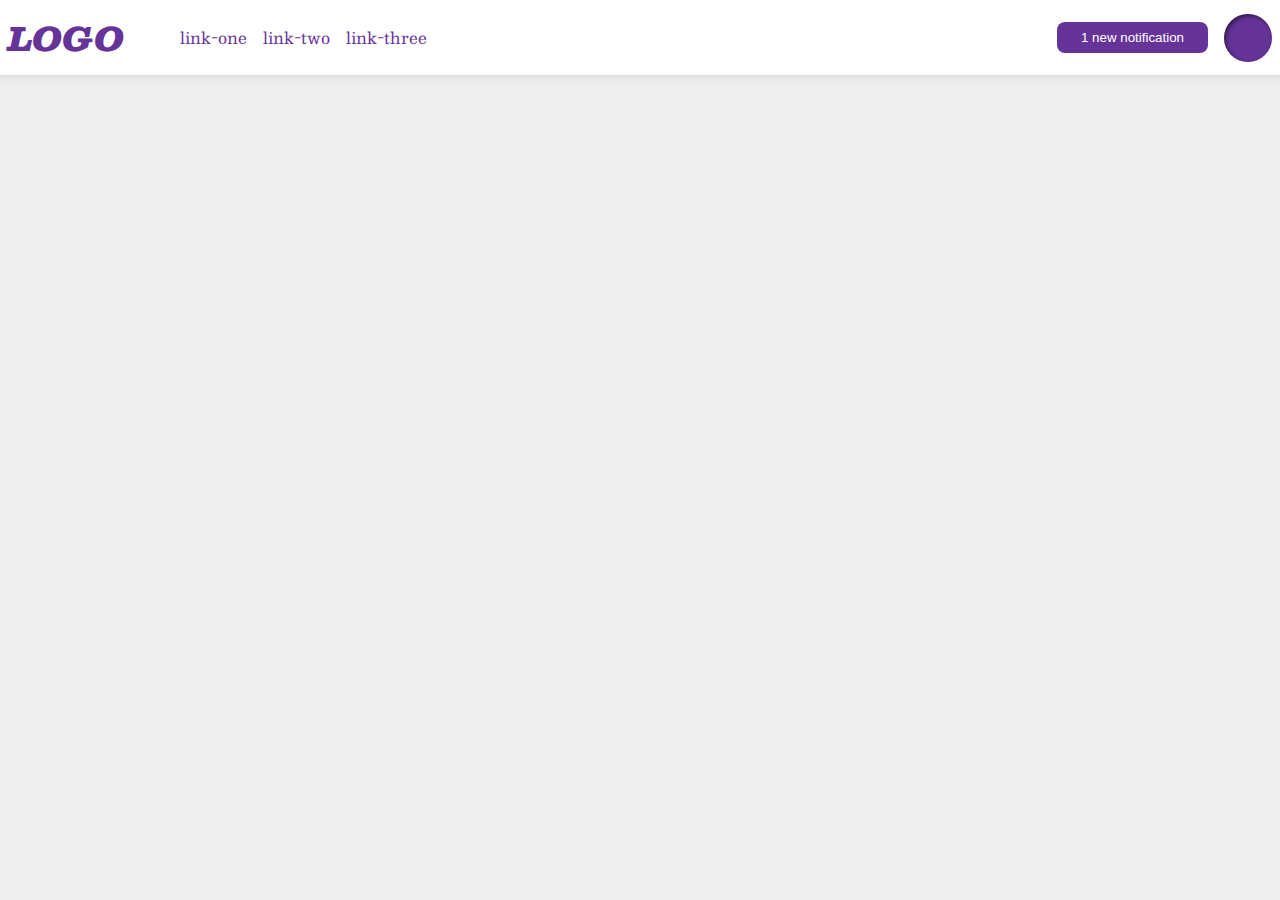
<file: flex/03-flex-header-2/index.html>
<!DOCTYPE html>
<html lang="en">
  <head>
    <meta charset="UTF-8">
    <meta http-equiv="X-UA-Compatible" content="IE=edge">
    <meta name="viewport" content="width=device-width, initial-scale=1.0">
    <title>Flex Header 2</title>
    <link rel="stylesheet" href="style.css">
  </head>
  <body>
    <div class="header">
      <div class ="left">
        <div class="logo">
          LOGO
        </div>
        <ul class="links">
          <li><a href="google.com">link-one</a></li>
          <li><a href="google.com">link-two</a></li>
          <li><a href="google.com">link-three</a></li>
        </ul>
      </div>
      <div class="right">
          
        <button class="notifications">
          1 new notification
        </button>
        <div class="profile-image"></div>
      </div>
    </div>
  </body>
</html>
</file>
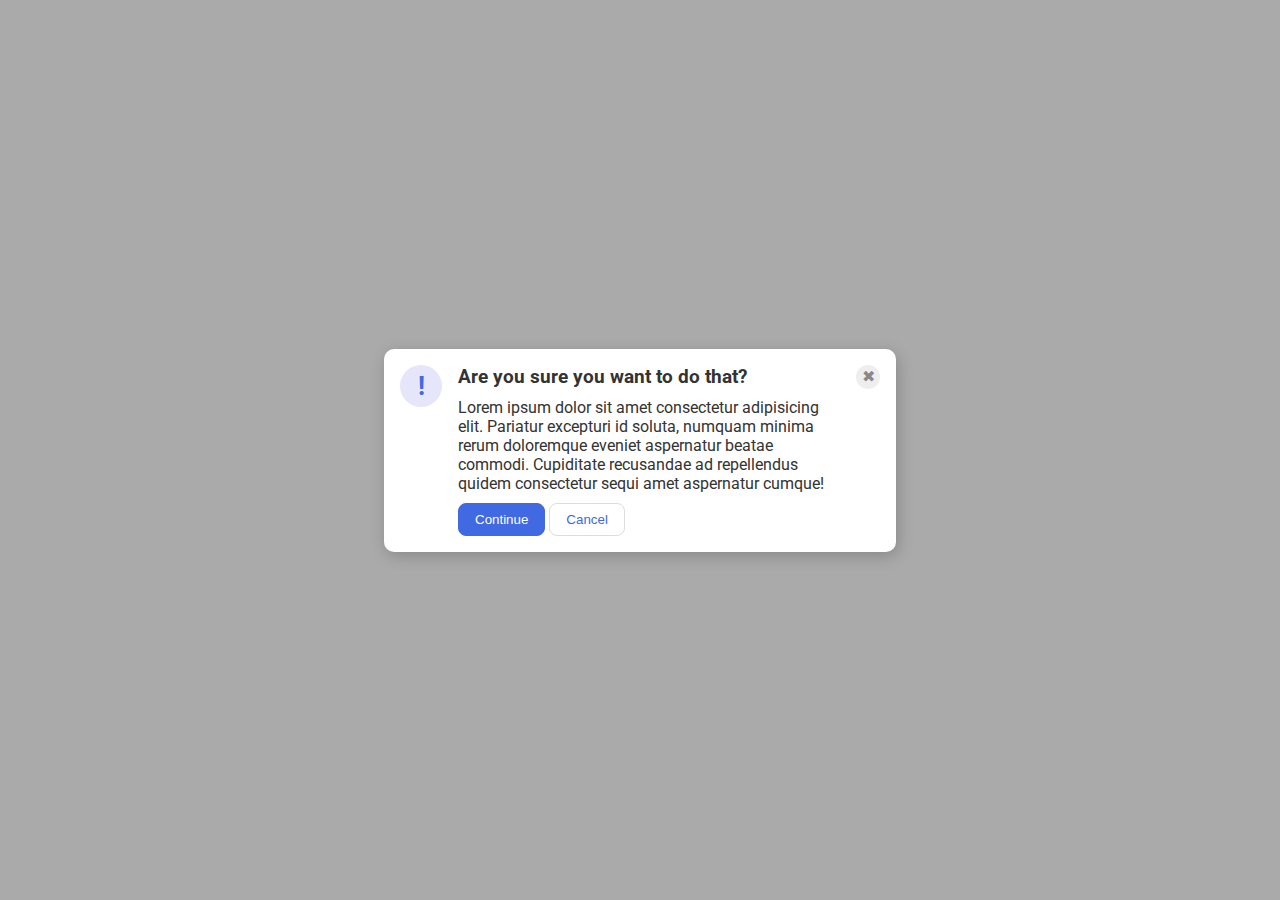
<file: flex/05-flex-modal/index.html>
<!DOCTYPE html>
<html lang="en">
  <head>
    <meta charset="UTF-8">
    <meta http-equiv="X-UA-Compatible" content="IE=edge">
    <meta name="viewport" content="width=device-width, initial-scale=1.0">
    <link rel="stylesheet" href="style.css">
    <title>Modal</title>
  </head>
  <body>
    <div class="modal">
      <div class="icon">!</div>
      <div class="content">
        <div class="header">Are you sure you want to do that?</div>
        <div class="text">Lorem ipsum dolor sit amet consectetur adipisicing elit. Pariatur excepturi id soluta, numquam minima rerum doloremque eveniet aspernatur beatae commodi. Cupiditate recusandae ad repellendus quidem consectetur sequi amet aspernatur cumque!</div>
        <div class="buttons">
          <button class="continue">Continue</button>
          <button class="cancel">Cancel</button>
        </div>
      </div>
      <div class="close-button">✖</div>
    </div>
  </body>
</html>
</file>
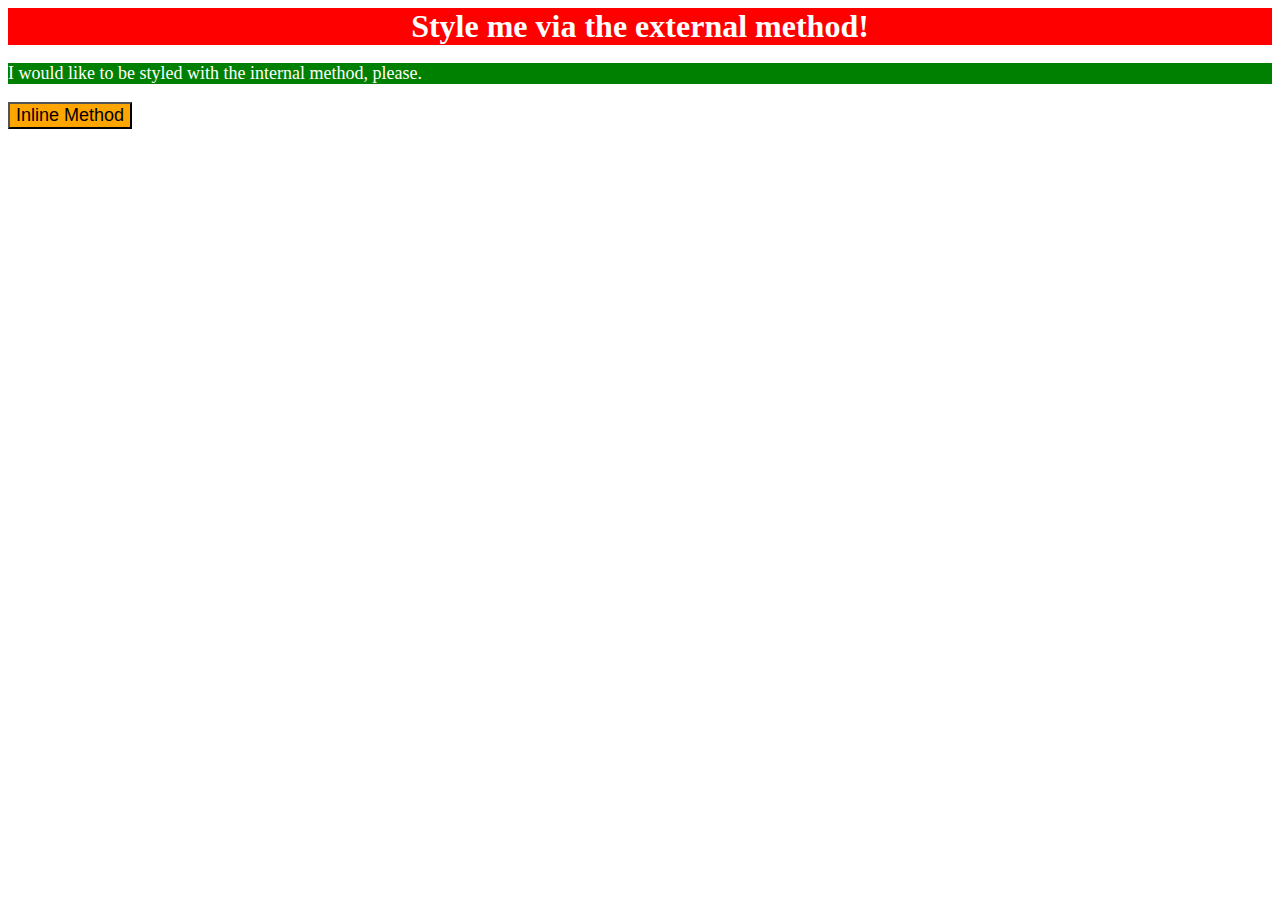
<file: foundations/01-css-methods/index.html>
<!DOCTYPE html>
<html lang="en">
  <head>
    <meta charset="UTF-8">
    <meta http-equiv="X-UA-Compatible" content="IE=edge">
    <meta name="viewport" content="width=device-width, initial-scale=1.0">
    <title>Methods for Adding CSS</title>
  </head>
  <body>
    <link rel="stylesheet" href="styles.css">
    <style>
      p {
        background-color: green;
        color:white;
        font-size: 18px;
      }
    </style>
    <div>Style me via the external method!</div>
    <p>I would like to be styled with the internal method, please.</p>
    <button style="background-color: orange; font-size: 18px;">Inline Method</button>
  </body>
</html>
</file>
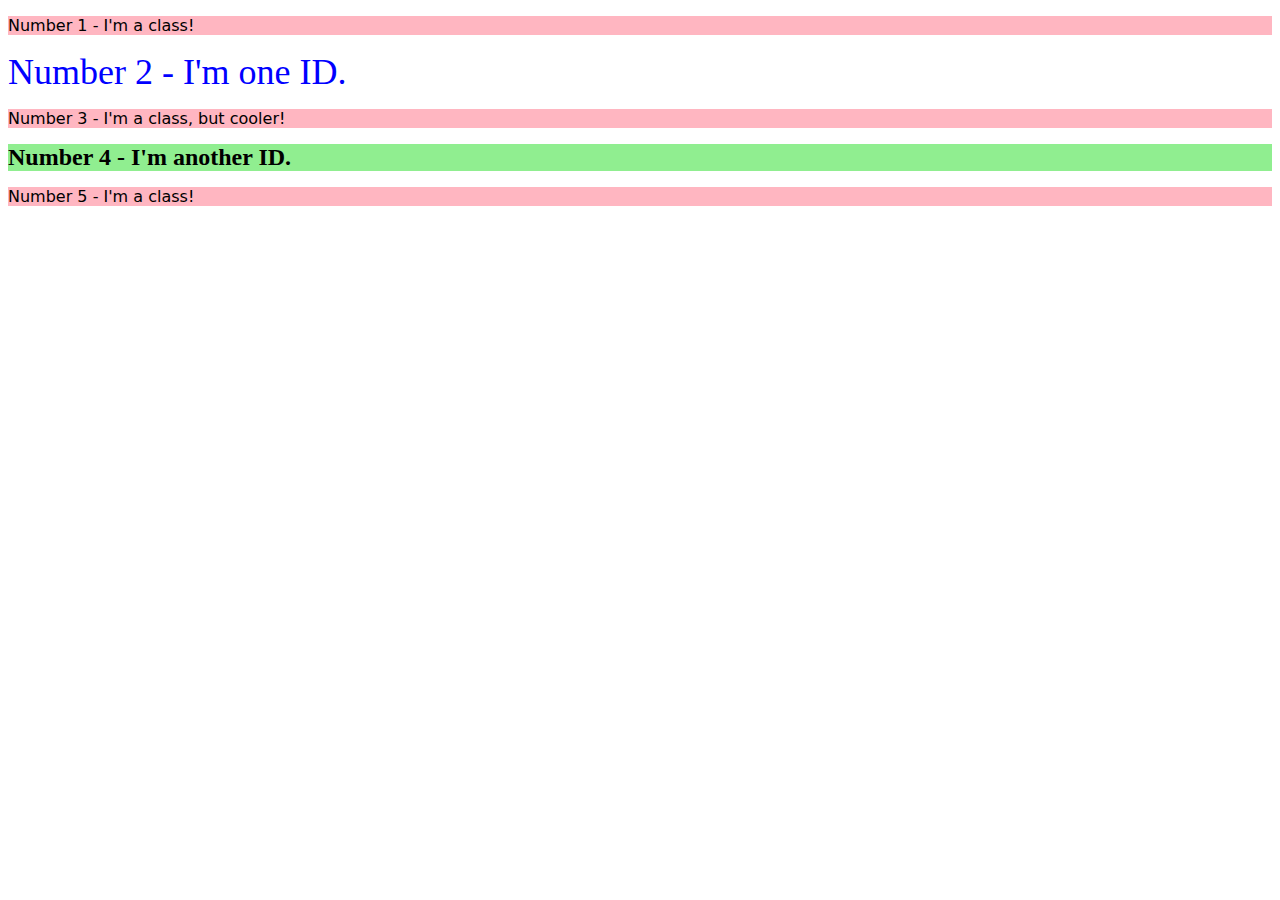
<file: foundations/02-class-id-selectors/index.html>
<!DOCTYPE html>
<html lang="en">
  <head>
    <meta charset="UTF-8">
    <meta http-equiv="X-UA-Compatible" content="IE=edge">
    <meta name="viewport" content="width=device-width, initial-scale=1.0">
    <title>Class and ID Selectors</title>
    <link rel="stylesheet" href="style.css">
  </head>
  <body>
    <p class="odd">Number 1 - I'm a class!</p>
    <div id="second">Number 2 - I'm one ID.</div>
    <p class="odd">Number 3 - I'm a class, but cooler!</p>
    <div id="fourth">Number 4 - I'm another ID.</div>
    <p class="odd">Number 5 - I'm a class!</p>
  </body>
</html>
</file>
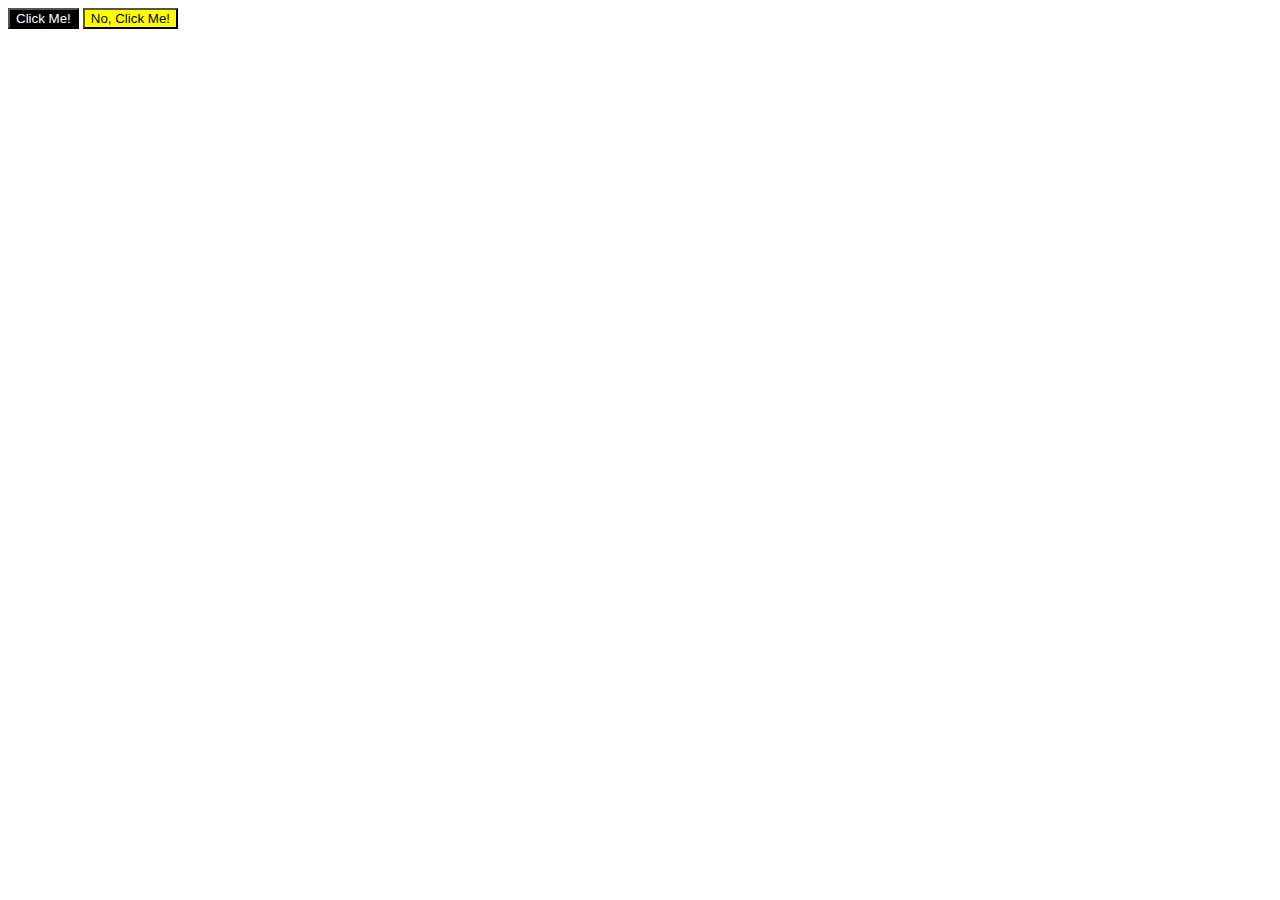
<file: foundations/03-grouping-selectors/index.html>
<!DOCTYPE html>
<html lang="en">
  <head>
    <meta charset="UTF-8">
    <meta http-equiv="X-UA-Compatible" content="IE=edge">
    <meta name="viewport" content="width=device-width, initial-scale=1.0">
    <title>Grouping Selectors</title>
    <link rel="stylesheet" href="style.css">
  </head>
  <body>
    <button class="first">Click Me!</button>
    <button class="second">No, Click Me!</button>
  </body>
</html>
</file>
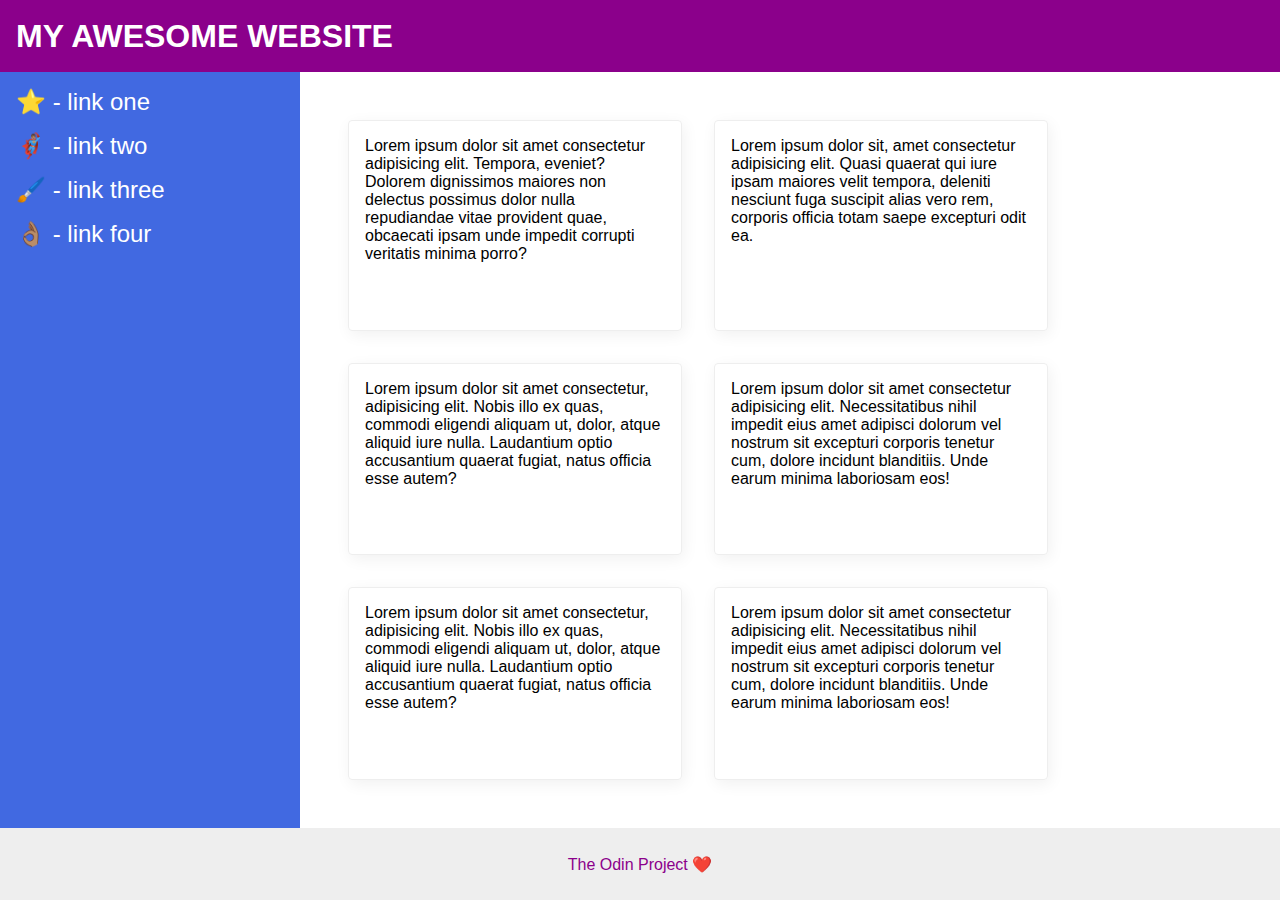
<file: flex/07-flex-layout-2/index-original.html>
<!DOCTYPE html>
<html lang="en">
  <head>
    <meta charset="UTF-8">
    <meta http-equiv="X-UA-Compatible" content="IE=edge">
    <meta name="viewport" content="width=device-width, initial-scale=1.0">
    <title>The Holy Grail</title>
    <link rel="stylesheet" href="style-original.css">
  </head>
  <body>
    <div class="header">
      MY AWESOME WEBSITE
    </div>
    <div class="body">
      <div class="sidebar">
        <ul>
          <li><a href="#">⭐ - link one</a></li>
          <li><a href="#">🦸🏽‍♂️ - link two</a></li>
          <li><a href="#">🖌️ - link three</a></li>
          <li><a href="#">👌🏽 - link four</a></li>
        </ul>
      </div>
      <div class="container">
        <div class="card">Lorem ipsum dolor sit amet consectetur adipisicing elit. Tempora, eveniet? Dolorem dignissimos maiores non delectus possimus dolor nulla repudiandae vitae provident quae, obcaecati ipsam unde impedit corrupti veritatis minima porro?</div>
        <div class="card">Lorem ipsum dolor sit, amet consectetur adipisicing elit. Quasi quaerat qui iure ipsam maiores velit tempora, deleniti nesciunt fuga suscipit alias vero rem, corporis officia totam saepe excepturi odit ea.</div>
        <div class="card">Lorem ipsum dolor sit amet consectetur, adipisicing elit. Nobis illo ex quas, commodi eligendi aliquam ut, dolor, atque aliquid iure nulla. Laudantium optio accusantium quaerat fugiat, natus officia esse autem?</div>
        <div class="card">Lorem ipsum dolor sit amet consectetur adipisicing elit. Necessitatibus nihil impedit eius amet adipisci dolorum vel nostrum sit excepturi corporis tenetur cum, dolore incidunt blanditiis. Unde earum minima laboriosam eos!</div>
        <div class="card">Lorem ipsum dolor sit amet consectetur, adipisicing elit. Nobis illo ex quas, commodi eligendi aliquam ut, dolor, atque aliquid iure nulla. Laudantium optio accusantium quaerat fugiat, natus officia esse autem?</div>
        <div class="card">Lorem ipsum dolor sit amet consectetur adipisicing elit. Necessitatibus nihil impedit eius amet adipisci dolorum vel nostrum sit excepturi corporis tenetur cum, dolore incidunt blanditiis. Unde earum minima laboriosam eos!</div>
      </div>
    </div> 
    <div class="footer">
      The Odin Project ❤️
    </div>
  </body>
</html>
</file>
<file: flex/03-flex-header-2/style.css>
/* this is some magical font-importing.  
you'll learn about it later. */
@import url('https://fonts.googleapis.com/css2?family=Besley:ital,wght@0,400;1,900&display=swap');

body {
  margin: 0;
  background: #eee;
  font-family: Besley, serif;
}

.header {
  background: white;
  border-bottom: 1px solid #ddd;
  box-shadow: 0 0 8px rgba(0,0,0,.1);
  display: flex;
  justify-content: space-between;
  align-items: center;
  padding: 8px;
}

.profile-image {
  background: rebeccapurple;
  box-shadow: inset 2px 2px 4px rgba(0,0,0,.5);
  border-radius: 50%;
  width: 48px;
  height: 48px;
}

.logo {
  color: rebeccapurple;
  font-size: 32px;
  font-weight: 900;
  font-style: italic;
}

button {
  border: none;
  border-radius: 8px;
  background: rebeccapurple;
  color: white;
  padding: 8px 24px;
}

a {
  /* this removes the line under our links */
  text-decoration: none;
  color: rebeccapurple;
}

ul {
  list-style-type: none;
  display:flex;
  align-items: center;
  justify-content: flex-start;
  gap: 16px;
}

.left, .right {
  display: flex;
  align-items: center;
  gap: 16px;
}
</file>
<file: flex/05-flex-modal/style.css>
@import url('https://fonts.googleapis.com/css2?family=Roboto:wght@400;700&display=swap');

html, body {
  height: 100%;
}

body {
  font-family: Roboto, sans-serif;
  margin: 0;
  background: #aaa;
  color: #333;
  /* I'll give you this one for free lol */
  display: flex;
  align-items: center;
  justify-content: center;
}

.modal {
  background: white;
  width: 480px;
  border-radius: 10px;
  box-shadow: 2px 4px 16px rgba(0,0,0,.2);
  display: flex;
  padding: 16px;
  gap: 16px;
}

.icon {
  color: royalblue;
  font-size: 26px;
  font-weight: 700;
  background: lavender;
  width: 42px;
  height: 42px;
  border-radius: 50%;
  display: flex;
  align-items: center;
  justify-content: center;
  flex-shrink: 0;
}

.header{
  font-weight: bold;
  font-size: larger;
}

.close-button {
  background: #eee;
  border-radius: 50%;
  color: #888;
  font-weight: 400;
  font-size: 16px;
  height: 24px;
  width: 24px;
  display: flex;
  align-items: center;
  justify-content: center;
  flex-shrink: 0;
}

button {
  padding: 8px 16px;
  border-radius: 8px;
}

button.continue {
  background: royalblue;
  border: 1px solid royalblue;
  color: white;
}

button.cancel {
  background: white;
  border: 1px solid #ddd;
  color: royalblue;
}

.content {
  display:flex;
  flex-direction: column;
  gap: 10px ;
}
</file>
<file: foundations/01-css-methods/styles.css>
div {
    color: white;
    background-color: red;
    font-size: 32px;
    text-align: center;
    font-weight: bold;
  }
</file>
<file: foundations/02-class-id-selectors/style.css>
.odd {
    background-color: lightpink;
    font-family: Verdana, "DejaVu Sans", sans-serif;
}
#second {
    color:blue;
    font-size: 36px;
}
.third {
    font-size: 24px;
}
#fourth {
    background-color: lightgreen;
    font-size: 24px;
    font-weight: bold;
}
</file>
<file: foundations/03-grouping-selectors/style.css>
.first.second {
    font-size: 28px;
    font-family: Helvetica, 'Times New Roman', sans-serif;
}
.first{
    background-color: black;
    color: white;
}
.second{
    background-color: yellow;
}
</file>
<file: flex/07-flex-layout-2/style-original.css>
body {
  font-family: -apple-system, BlinkMacSystemFont, 'Segoe UI', Roboto, Oxygen, Ubuntu, Cantarell, 'Open Sans', 'Helvetica Neue', sans-serif;
  margin: 0;
  min-height: 100vh;
}

.header {
  height: 72px;
  background: darkmagenta;
  color: white;
}

.footer {
  height: 72px;
  background: #eee;
  color: darkmagenta;
}

.sidebar {
  width: 300px;
  background: royalblue;
  box-sizing: border-box;
}

.card {
  border: 1px solid #eee;
  box-shadow: 2px 4px 16px rgba(0,0,0,.06);
  border-radius: 4px;
}

/*solution */

body {
  display: flex;
  flex-direction: column;
}

.header {
  display: flex;
  align-items: center;
  padding: 0 16px;
  font-size: 32px;
  font-weight: 900;
}

.body {
  flex: 1;
  display: flex;
}

.sidebar {
  flex-shrink: 0;
  padding: 16px;
}

ul {
  list-style-type: none;
  margin: 0;
  padding: 0;
}

li {
  margin-bottom: 16px;
}

a {
  color: white;
  text-decoration: none;
  font-size: 24px;
}

.container {
  padding: 32px;
  display: flex;
  flex-wrap: wrap;
}

.card {
  padding: 16px;
  margin: 16px;
  width: 300px;
}

.footer {
  display: flex;
  align-items: center;
  justify-content: center;
}
</file>
